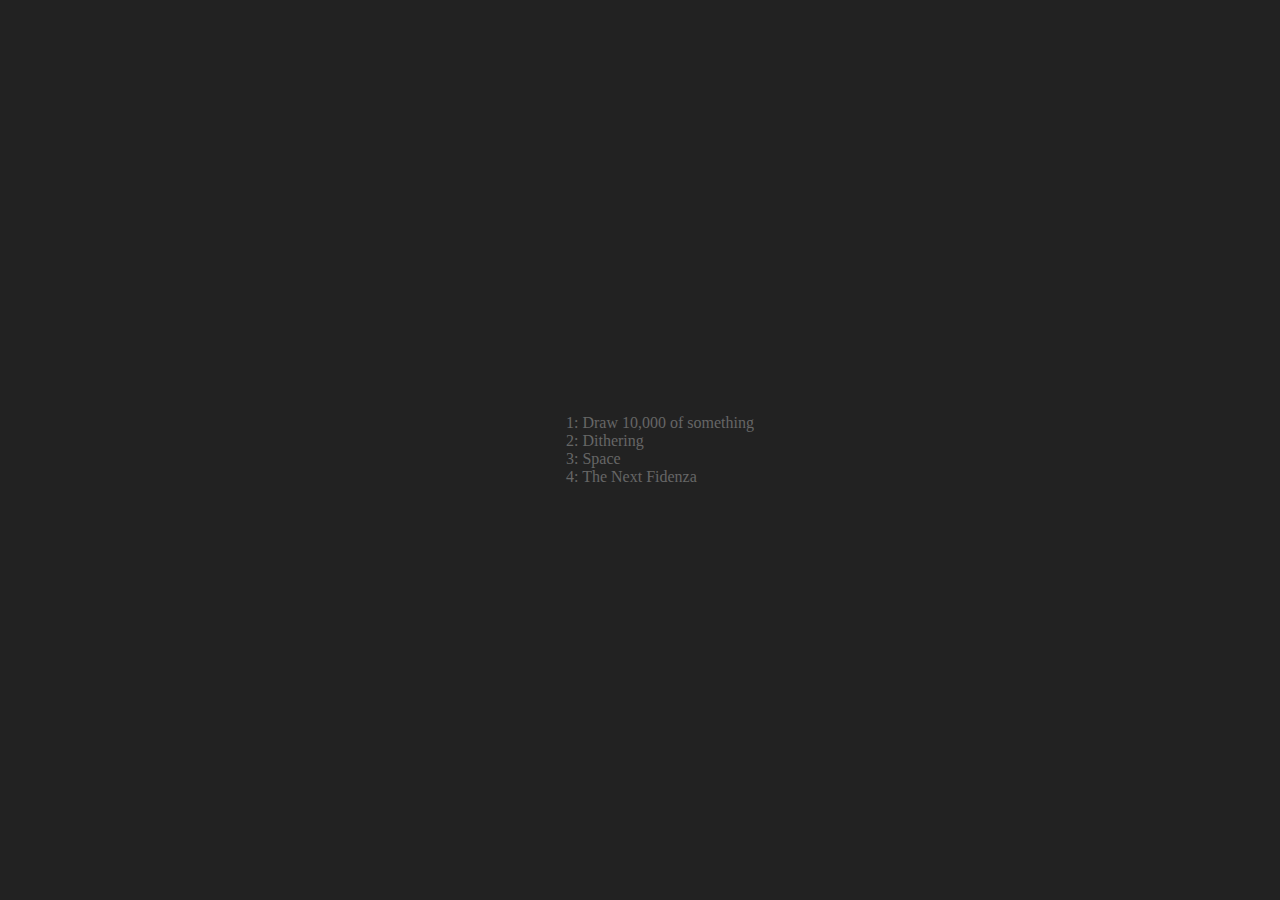
<file: index.html>
<!DOCTYPE html>
<html lang="en">
<head>
  <meta charset="UTF-8">
  <title></title>
  <link rel="stylesheet" href="./toolkit/styles.css">
</head>
<body>
  <ul>
    <li><a href="./1/">1: Draw 10,000 of something</a></li>
    <li><a href="./2/">2: Dithering</a></li>
    <li><a href="./3/">3: Space</a></li>
    <li><a href="./4/">4: The Next Fidenza</a></li>
  </ul>
</body>
</html>
</file>
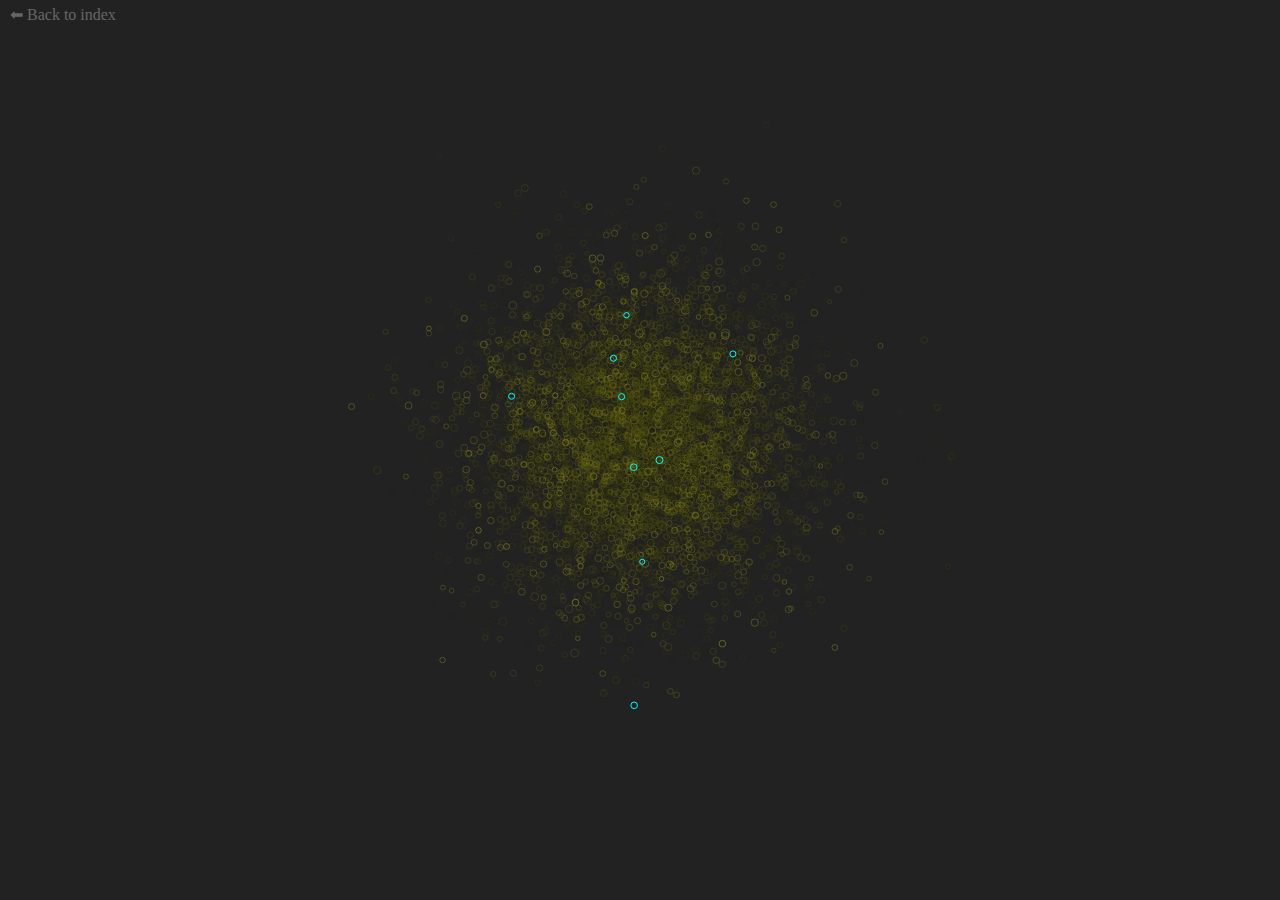
<file: 1/index.html>
<!DOCTYPE html>
<html lang="en">
<head>
  <meta charset="UTF-8">
  <title>Day 1: Draw 10,000 of something</title>
  <link rel="stylesheet" href="../toolkit/styles.css">
</head>
<body>
  <a id="back" href="../">⬅ Back to index</a>
  <script type="module" src="./1.js"></script>
</body>
</html>
</file>
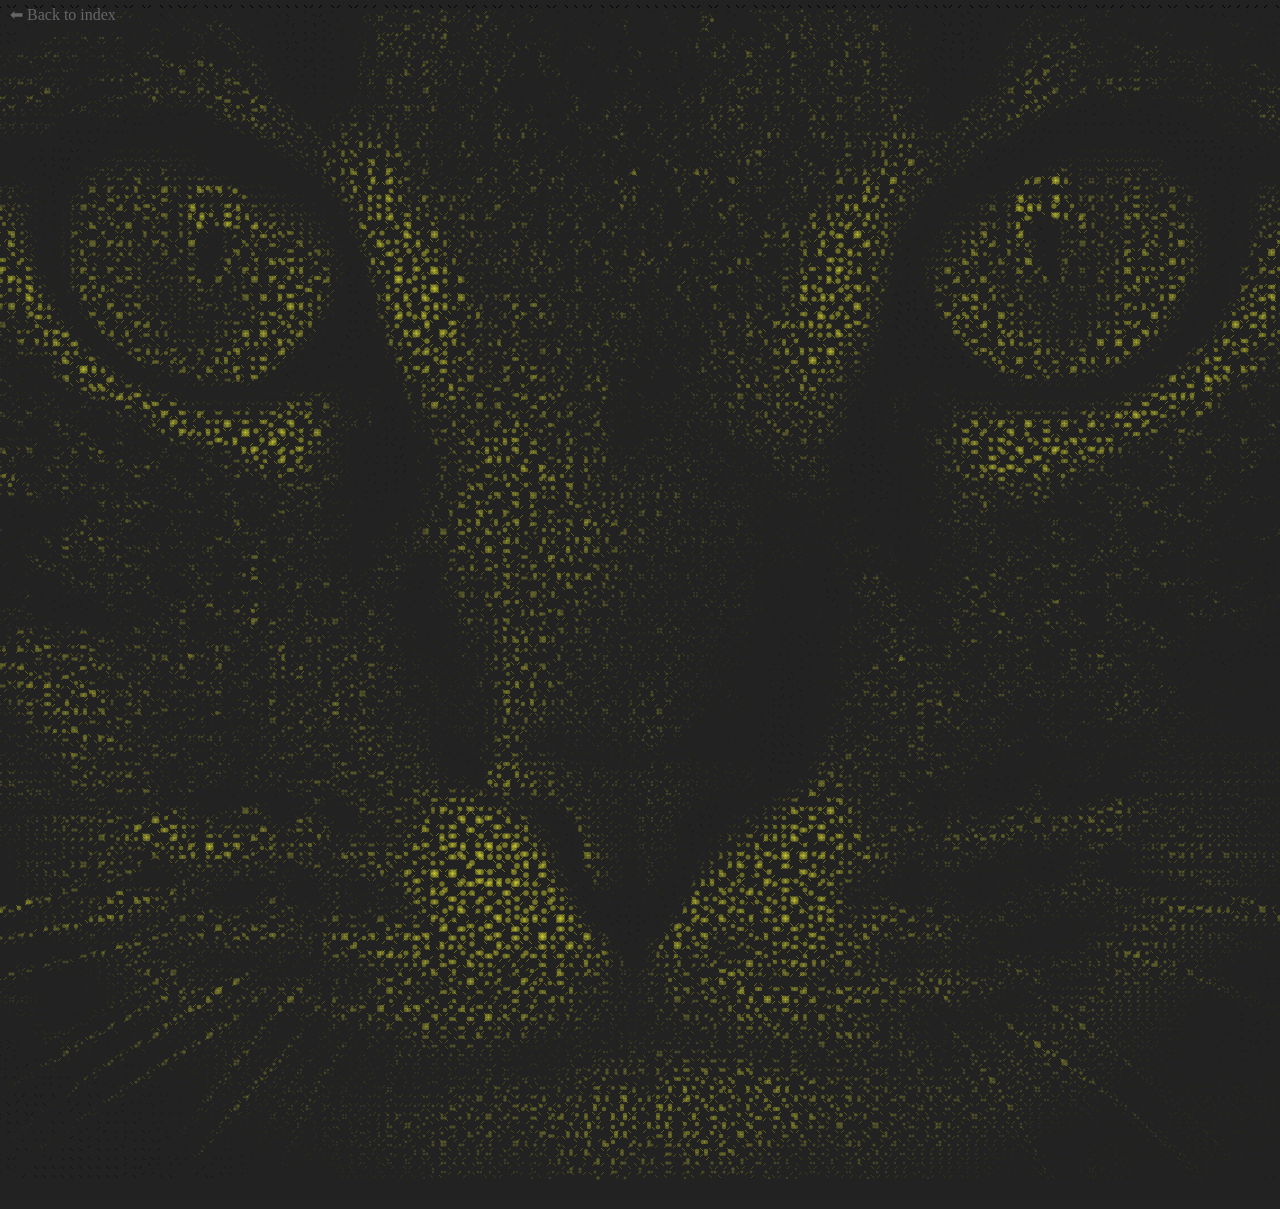
<file: 2/index.html>
<!DOCTYPE html>
<html lang="en">
<head>
  <meta charset="UTF-8">
  <title>Day 2: Dither</title>
  <link rel="stylesheet" href="../toolkit/styles.css">
</head>
<body>
  <a id="back" href="../">⬅ Back to index</a>
  <script type="module" src="./1.js"></script>
</body>
</html>
</file>
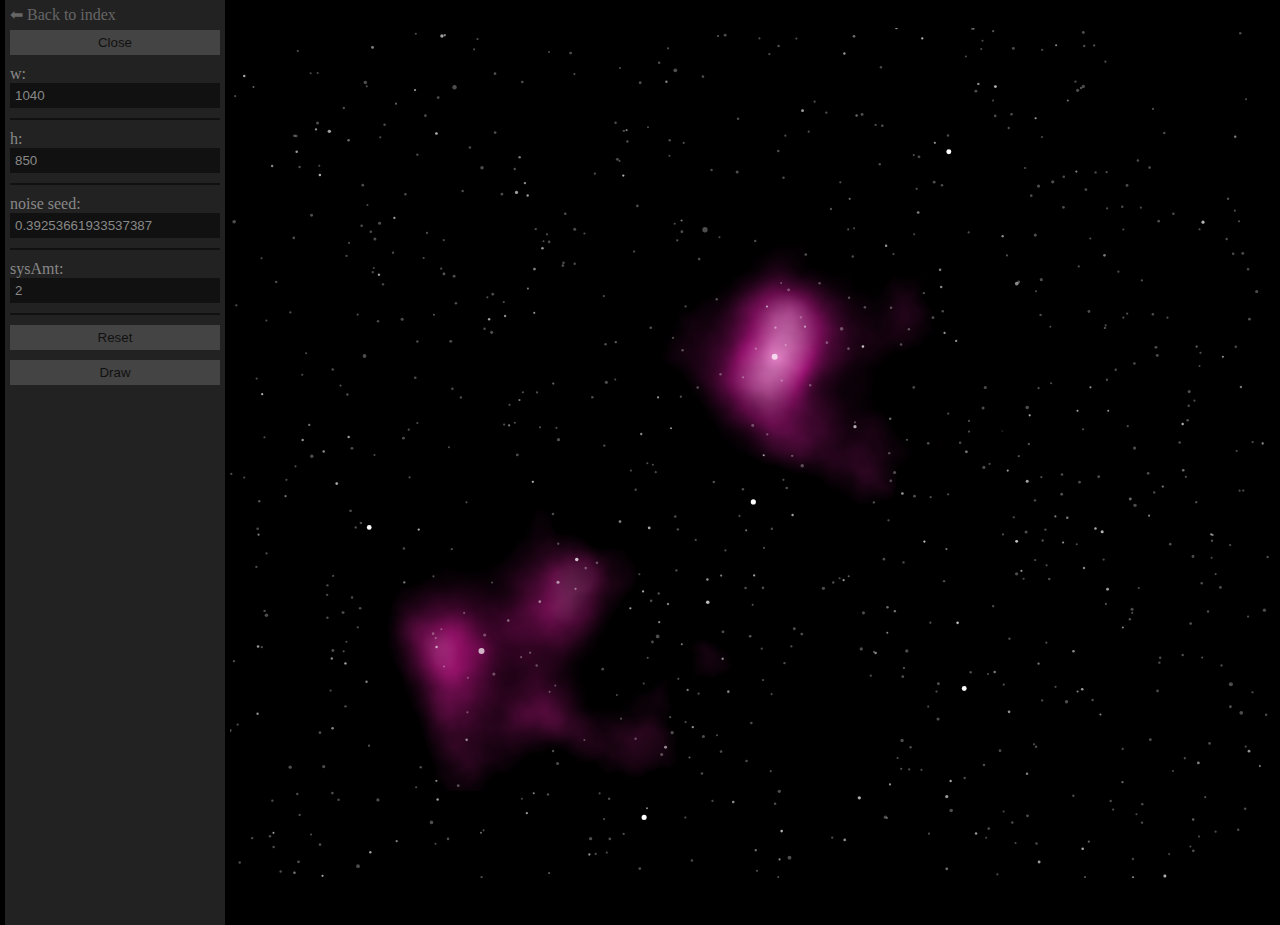
<file: 3/index.html>
<!DOCTYPE html>
<html lang="en">
<head>
  <meta charset="UTF-8">
  <title>Day 3: Space</title>
  <link rel="stylesheet" href="../toolkit/styles.css">
</head>
<body class="black">
  <a id="back" href="../">⬅ Back to index</a>
  <div id="ui"></div>
  <script type="module" src="./1.js"></script>
</body>
</html>
</file>
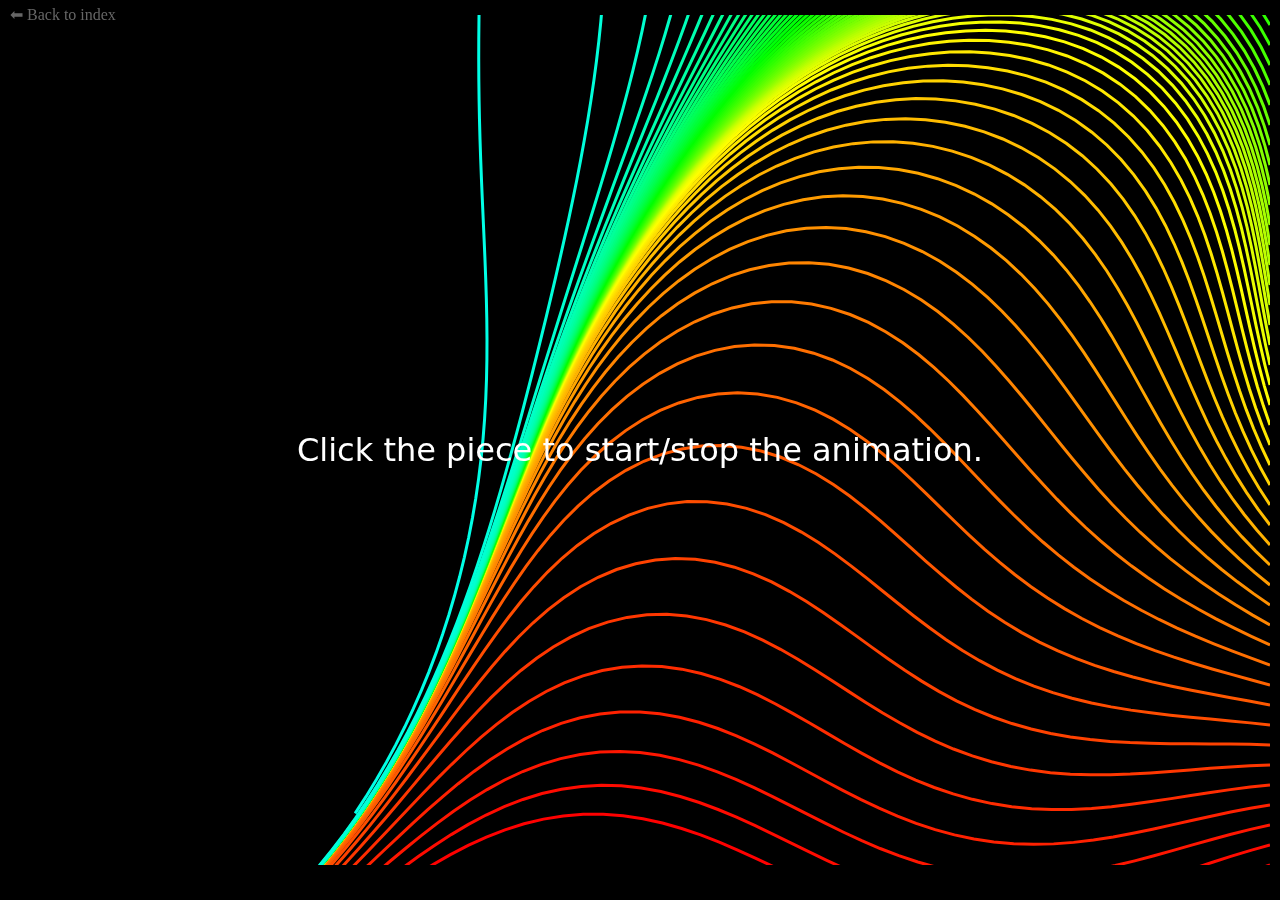
<file: 4/index.html>
<!DOCTYPE html>
<html lang="en">
<head>
  <meta charset="UTF-8">
  <title>Day 4: The Next Fidenza</title>
  <link rel="stylesheet" href="../toolkit/styles.css">
  <style>
    canvas:hover {
      cursor: pointer;
    }

    #message {
        position: absolute;
        color: white;
        font-family: system-ui, sans-serif;
        font-weight: 200;
        font-size: 2rem;
    }
  </style>
</head>
<body class="black">
  <a id="back" href="../">⬅ Back to index</a>
  <div id="ui"></div>
  <p id="message">Click the piece to start/stop the animation.</p>
  <script type="module" src="./1.js"></script>
</body>
</html>
</file>
<file: toolkit/styles.css>
body {
  display: flex;
  background-color: #222;
  align-content: center;
  justify-content: center;
  align-items: center;
  min-height: 100vh;
  min-width: 100vw;
  flex-wrap: wrap;
  flex-direction: row;

  padding: 0;
  margin: 0;
}

body.black {
  background-color: black;
}

.piece {
  margin: 5px;
  text-align: center;
}

.canvas {
  border: 5px solid black;
  box-shadow: 0 0 5px black;
  padding: 15px;
}

a#back {
  position: absolute;
  top: 5px;
  left: 10px;
  z-index: 1;
}

a {
  color: #666;
  text-decoration: none;
}

li {
  list-style: none;
}

.ui {
  display: none;
}

.ui.open {
  display: flex;
  flex-direction: column;
  width: 220px;
  background-color: #222;
  padding-top: 25px;
  color: #888;
  height: 100vh;
}

.ui .control {
  margin: 5px;
}

.control {
  display: flex;
  flex-direction: row;
  align-items: left;
  justify-content: space-between;
  flex-wrap: wrap;
  padding-bottom: 10px;
  border-bottom: 2px solid #111;
}

.control label {
  width: 100%;
}

.control input[type='range'] {
  padding: 5px;
}
.control input{
  width: 100%;
}

input.range-value {
  width: 100%;
}


input, input:focus-visible{
  border: none;
  outline: none;
  background-color: #111;
  color: #888;
  padding: 5px;
}

.button {
  background-color: #444;
  color: #111;
  border: none;
  padding: 5px;
  margin: 5px;
  cursor: pointer;
}



h1, h2, h3, h4, h5, h6 {
  padding: 0;
  margin: 0;
}
</file>
